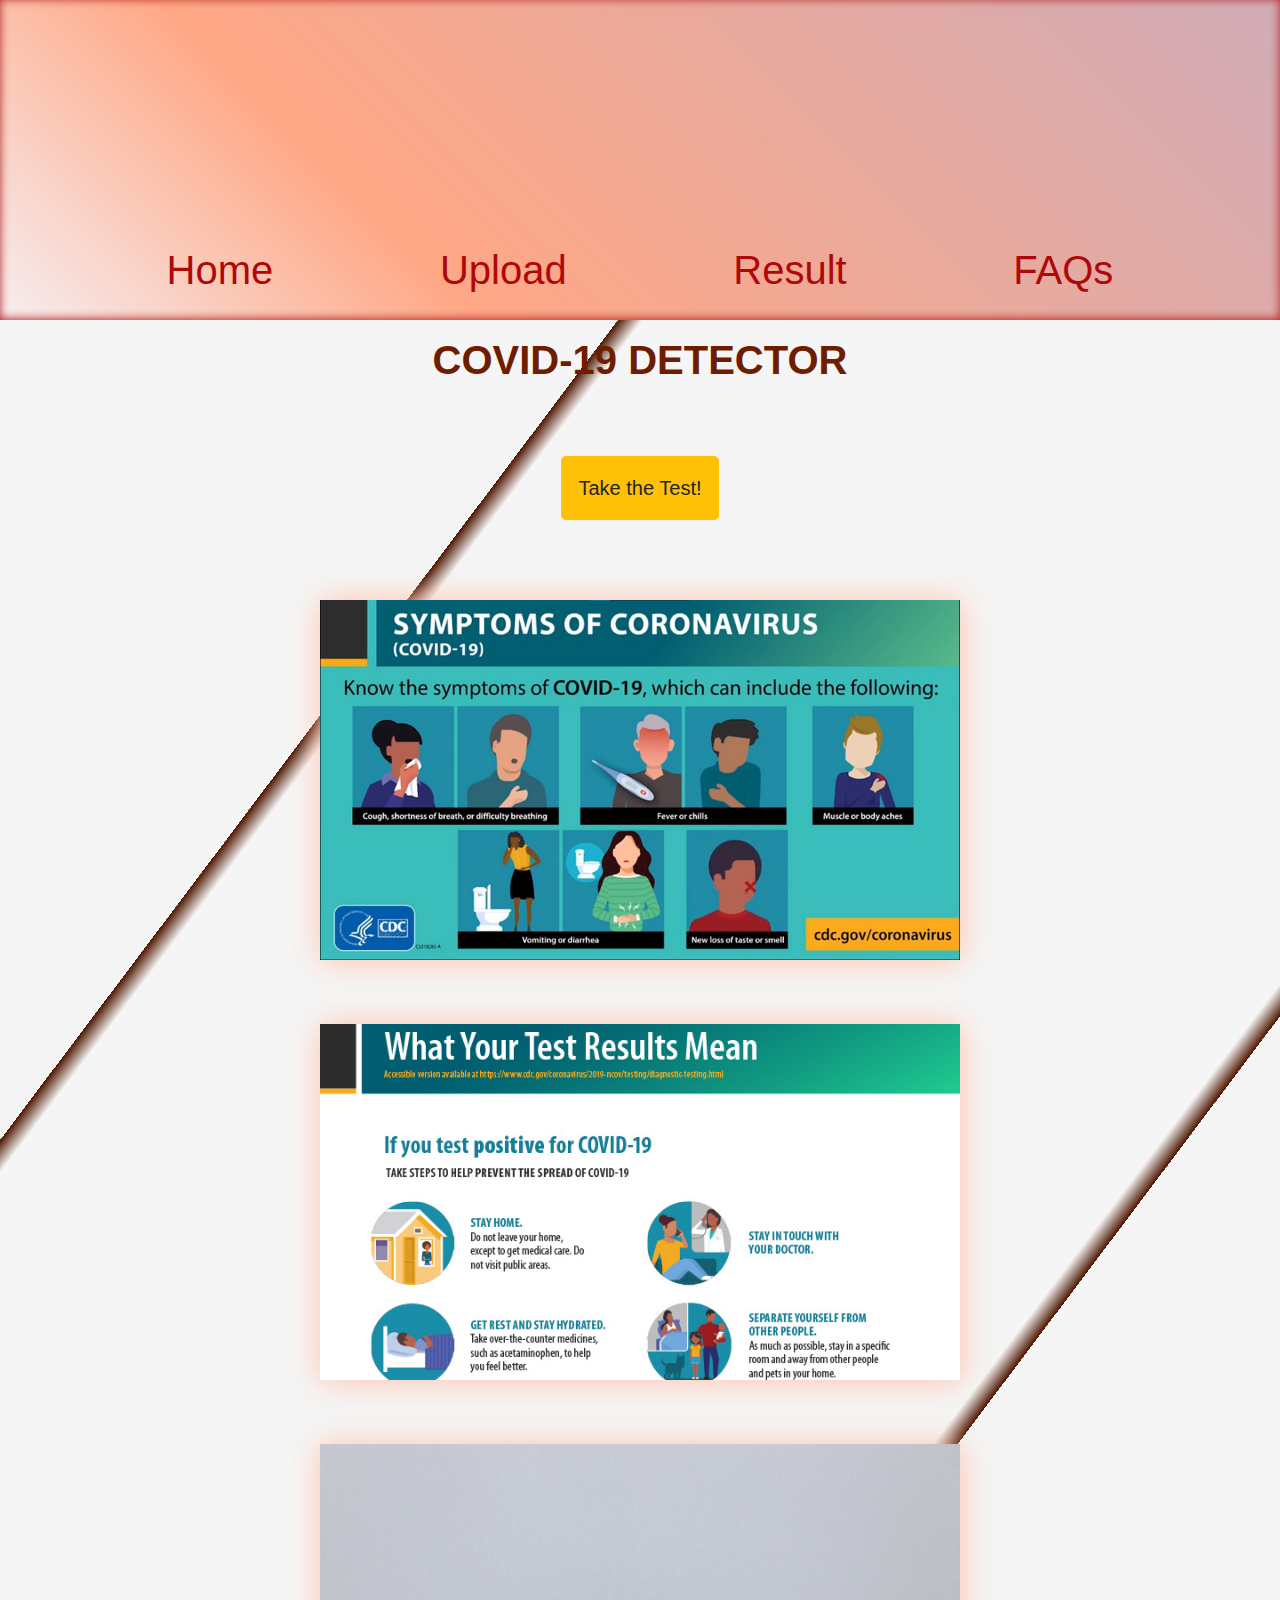
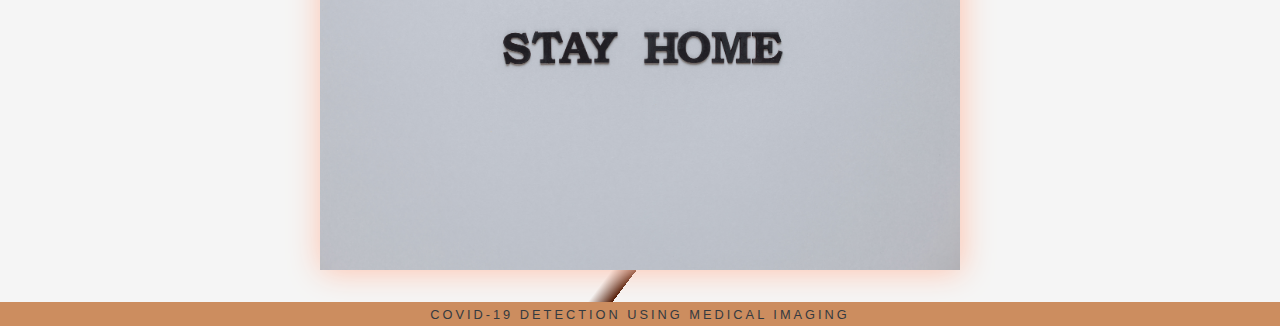
<file: flask app/index.html>
<!DOCTYPE html>
<html lang="en">

<head>
    <meta charset="UTF-8">
    <meta name="viewport" content="width=device-width, initial-scale=1.0">
    <meta http-equiv="X-UA-Compatible" content="ie=edge">
    <title>COVID-19 Detector</title>
    <link rel="manifest" href="assets/images/favicons/site.webmanifest">

    <link rel="stylesheet" href="assets/css/bootstrap.min.css">
    
    <link rel="stylesheet" href="assets/css/bootstrap-select.min.css">
    
    <link rel=" stylesheet" href="assets/css/index.css">
</head>

<body>

    <nav>
        <div class="headernew  text-dark">
            <a href='index.html'>Home</a>
            <a href="uploadpage.html">Upload</a>
            <a href="results.html">Result</a>
            <a href="info.html">FAQs</a>
        </div>
    </nav>
    <main>
        <div class="contain">
            <h1 class="text-center">
                COVID-19 DETECTOR
            </h1>
        </div>
        <div class="container">
            <div class="row">
                <div class="col-sm-12 text-center mt-5 mb-5">
                    <a class="btn btn-warning btn-lg p-3" href="uploadpage.html">Take the Test!</a>
                </div>
                <div class="col-sm-12 text-center">
                    <img src="assets/images/symptoms.png" class="homeimage" alt="symptoms">
                </div>           
                <div class="col-sm-12 text-center">
                    <img src="assets/images/ifpositive.jpg" class="homeimage" alt="If tested positive">
                </div>           
                <div class="col-sm-12 text-center">
                    <img src = "assets/images/Stay Home.jpg " class="homeimage" alt="Stay Home!">
    
                </div>
            </div>
        </div>
        
    </main>

    <footer class="text-center">
        <small class="text-dark ">COVID-19 DETECTION USING MEDICAL IMAGING</small>
    </footer>



    <script src="assets/js/jquery.min.js"></script>
    <script src="assets/js/bootstrap.bundle.min.js"></script>
</body>

</html>
</file>
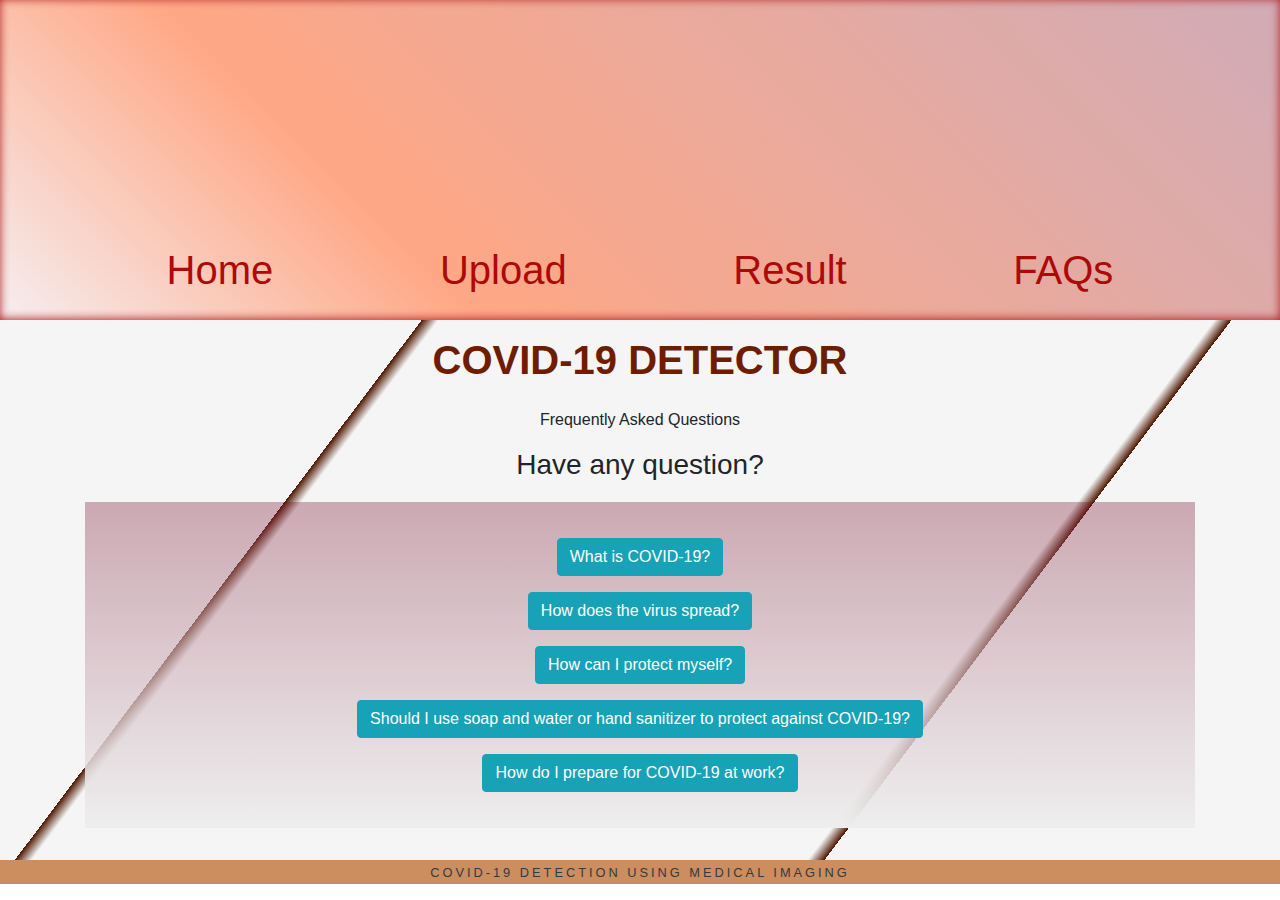
<file: flask app/info.html>
<!DOCTYPE html>
<html lang="en">

<head>
    <meta charset="UTF-8">
    <meta name="viewport" content="width=device-width, initial-scale=1.0">
    <meta http-equiv="X-UA-Compatible" content="ie=edge">
    <title>COVID-19 Detector</title>
    <link rel="manifest" href="assets/images/favicons/site.webmanifest">

    <link rel="stylesheet" href="assets/css/bootstrap.min.css">
    
    <link rel="stylesheet" href="assets/css/bootstrap-select.min.css">
    
    <link rel=" stylesheet" href="assets/css/index.css">
</head>

<body>

    <nav>
        <div class="headernew  text-dark">
            <a href='index.html'>Home</a>
            <a href="uploadpage.html">Upload</a>
            <a href="results.html">Result</a>
            <a href="info.html">FAQs</a>
        </div>
    </nav>
    <main >
        <div class="contain">
            <h1 class="text-center">
                COVID-19 DETECTOR
            </h1>
        </div>
        <div class="container">
            <div class="block-title text-center">
                <p>Frequently Asked Questions </p>
                <h3>Have any question?</h3>
            </div>
            <div class="container"  id ='question-div'>
                <div class="question">
                    <button class="btn btn-info" type="button" data-toggle="collapse" data-target="#collapse1" aria-expanded="false" aria-controls="collapseExample">
                        What is COVID-19?
                    </button>
                    <div class="collapse" id="collapse1">
                        <div class="card card-body">
                            COVID-19 is a new disease, caused by a novel (or new) coronavirus that has not previously been seen in humans. Because it is a new virus, scientists are learning more each day. Although most people who have COVID-19 have mild symptoms, COVID-19 can also cause severe illness and even death. Some groups, including older adults and people who have certain underlying medical conditions, are at increased risk of severe illness.                        </div>
                    </div>
                </div>
                <div class="question">
                    <button class="btn btn-info" type="button" data-toggle="collapse" data-target="#collapse2" aria-expanded="false" aria-controls="collapseExample">
                        How does the virus spread?
                    </button>
                    <div class="collapse" id="collapse2">
                        <div class="card card-body">
                            COVID-19 is thought to spread mainly through close contact from person to person, including between people who are physically near each other (within about 6 feet). People who are infected but do not show symptoms can also spread the virus to others. Cases of reinfection with COVID-19  have been reported but are rare. We are still learning about how the virus spreads and the severity of illness it causes.
                            <br />
                            <br />

                            COVID-19 spreads very easily from person to person. How easily a virus spreads from person to person can vary. The virus that causes COVID-19 appears to spread more efficiently than influenza but not as efficiently as measles, which is among the most contagious viruses known to affect people.
                        </div>
                    </div>
                </div>
                <div class="question">
                    <button class="btn btn-info" type="button" data-toggle="collapse" data-target="#collapse3" aria-expanded="false" aria-controls="collapseExample">
                        How can I protect myself?
                    </button>
                    <div class="collapse" id="collapse3">
                        <div class="card card-body">
                            We recommend that people wear masks in public settings, at events and gatherings, and anywhere they will be around other people. When you wear a mask, you protect others as well as yourself. Masks work best when everyone wears one. A mask is NOT a substitute for social distancing. Masks should still be worn in addition to staying at least 6 feet apart, especially when indoors around people who don’t live in your household.
                        </div>
                    </div>
                </div>
                <div class="question">
                    <button class="btn btn-info" type="button" data-toggle="collapse" data-target="#collapse4" aria-expanded="false" aria-controls="collapseExample">
                        Should I use soap and water or hand sanitizer to protect against COVID-19?
                    </button>
                    <div class="collapse" id="collapse4">
                        <div class="card card-body">
                            Handwashing is one of the best ways to protect yourself and your family from getting sick. Wash your hands often with soap and water for at least 20 seconds, especially after blowing your nose, coughing, or sneezing; going to the bathroom; and before eating or preparing food. If soap and water are not readily available, use an alcohol-based hand sanitizer with at least 60% alcohol.
                        </div>
                    </div>
                </div>
                <div class="question">
                    <button class="btn btn-info" type="button" data-toggle="collapse" data-target="#collapse5" aria-expanded="false" aria-controls="collapseExample">
                        How do I prepare for COVID-19 at work?
                    </button>
                    <div class="collapse" id="collapse5">
                        <div class="card card-body">
                            Plan for potential changes at your workplace. Talk to your employer about their emergency operations plan, including sick-leave policies and telework options. Learn how businesses and employers can plan for and respond to COVID-19.
                        </div>
                    </div>
                </div>
                
            </div>
        </div>
        
    </main>

    <footer class="text-center">
        <small class="text-dark ">COVID-19 DETECTION USING MEDICAL IMAGING</small>
    </footer>



    <script src="assets/js/jquery.min.js"></script>
    <script src="assets/js/bootstrap.bundle.min.js"></script>
</body>

</html>
</file>
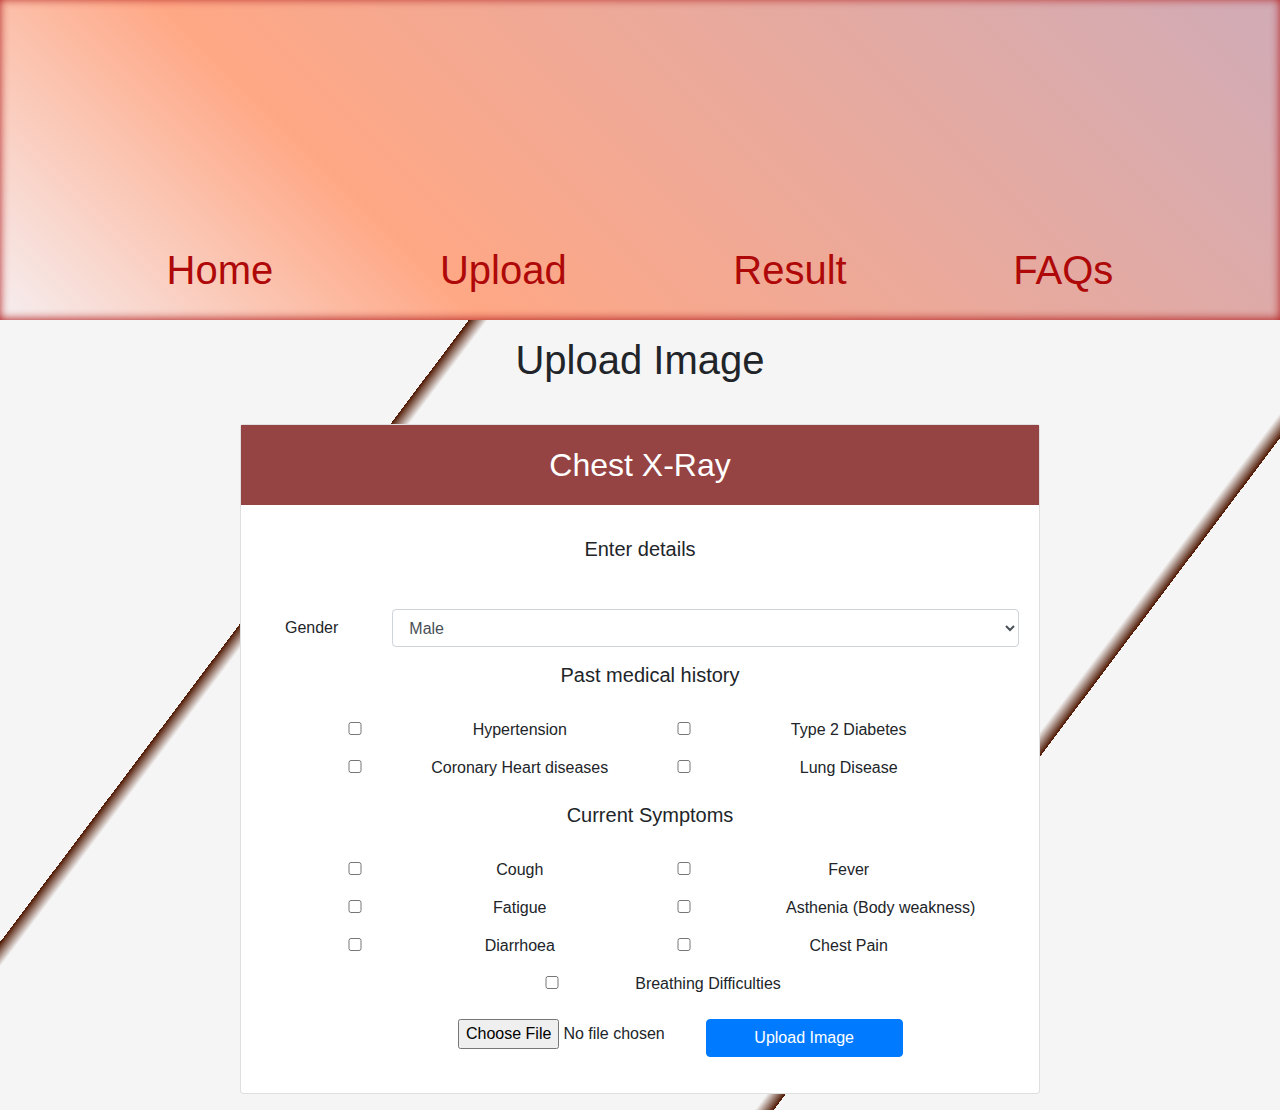
<file: flask app/uploadpage.html>
<!DOCTYPE html>
<html lang="en">
<head>
    <meta charset="UTF-8">
    <meta name="viewport" content="width=device-width, initial-scale=1.0">
    <title>COVID-19 Detector</title>
    <link rel="stylesheet" href="assets/css/uploadpage.css">
    <link rel="stylesheet" href="assets/css/bootstrap.min.css">
</head>
<body>
    <nav>
        <div class="headernew  text-dark">
            <a href='index.html'>Home</a>
            <a href="uploadpage.html">Upload</a>
            <a href="results.html">Result</a>
            <a href="info.html">FAQs</a>
        </div>
    </nav>
    <main>
        <div class="contain">
            <h1>Upload Image</h1>
        </div>
        <div class="contain">
            <div class="card">
                <div class="card-title text-center p-3  text-white" style="background-color: rgb(150, 67, 67);">Chest X-Ray</div>
                <div class= "card-body">
                    <div class="text-center">
                        <h5 class="title">
                            Enter details
                        </h5>
                        <form action = "/uploaded_chest" method = "post" enctype="multipart/form-data">  
                        
                            <div class="form-group row text-center mt-5">
                                <label for="gender" class="col-sm-2 col-form-label">Gender</label>
                                <div class="col-sm-10"> 
                                    <select name="gender" class="form-control" id ="gender">
                                        <option value="M" selected>Male</option>
                                        <option value="F">Female</option>
                                    </select>
                                </div> 
                                
                            </div>

                            <div class="form-group form-check row">
                                <h5 class="col-sm-12 mb-4 ">Past medical history</h5>
                                <input type="checkbox" name="pastCheck" class="form-check-inpu col-sm-1" id="pastCheck1" value="pastCheck1">
                                <label class="form-check-label col-form-label col-sm-4 text-center" for="pastCheck1">Hypertension</label>
                                <input type="checkbox" name="pastCheck" class="form-check-inpu col-sm-1" id="pastCheck2" value="pastCheck2">
                                <label class="form-check-label col-form-label col-sm-4 text-center" for="pastCheck2">Type 2 Diabetes</label>
                                <div class="col-sm-1"></div>
                                <input type="checkbox" name="pastCheck" class="form-check-inpu col-sm-1" id="pastCheck3" value="pastCheck3">
                                <label class="form-check-label col-form-label col-sm-4 text-center" for="pastCheck3">Coronary Heart diseases</label>
                                <input type="checkbox" name="pastCheck" class="form-check-inpu col-sm-1" id="pastCheck4" value="pastCheck4">
                                <label class="form-check-label col-form-label col-sm-4 text-center" for="pastCheck4">Lung Disease</label>
                            </div>
                            <div class="form-group form-check row"> 
                                <h5 class="col-sm-12 mb-4 mt-10">Current Symptoms</h5>
                                <input type="checkbox"  name="presentCheck" class="form-check-inpu col-sm-1" id="presentCheck1" value="presentCheck1">
                                <label class="form-check-label col-form-label col-sm-4 text-center" for="presentCheck1">Cough</label>
                                <input type="checkbox" name="presentCheck"  class="form-check-inpu col-sm-1" id="presentCheck2" value="presentCheck2">
                                <label class="form-check-label col-form-label col-sm-4 text-center" for="presentCheck2">Fever</label>
                                <input type="checkbox"  name="presentCheck" class="form-check-inpu col-sm-2" id="presentCheck3" value="presentCheck3">
                                <label class="form-check-label col-form-label col-sm-3 text-center" for="presentCheck3">Fatigue</label>
                                <input type="checkbox"  name="presentCheck" class="form-check-inpu col-sm-2" id="presentCheck4" value="presentCheck4">
                                <label class="form-check-label col-form-label col-sm-4 text-center" for="presentCheck4">Asthenia (Body weakness)</label>
                                <input type="checkbox"  name="presentCheck" class="form-check-inpu col-sm-1" id="presentCheck5" value="presentCheck5">
                                <label class="form-check-label col-form-label col-sm-4 text-center" for="presentCheck5">Diarrhoea</label>
                                <input type="checkbox"  name="presentCheck" class="form-check-inpu col-sm-1" id="presentCheck6" value="presentCheck6">
                                <label class="form-check-label col-form-label col-sm-4 text-center" for="presentCheck6">Chest Pain</label>
                                <input type="checkbox"  name="presentCheck" class="form-check-inpu col-sm-2" id="presentCheck7" value="presentCheck7">
                                <label class="form-check-label col-form-label col-sm-3 text-left" for="presentCheck7">Breathing Difficulties</label>
                                
                            </div>

                            <div class="form-group row text-center">

                                <input type="file" name="file" id="file-upload_1" class="col-md-4 offset-md-3 offset-sm-1 text-center" onchange="showname()"/>  
                                <input type = "submit" value="Upload Image" class="btn btn-primary col-sm-3">

                            </div>
                        </form>
                    </div>
                </div>
            </div>
        </div>
    </main>
</body>
<script type="text/javascript">
        
function nameit () {
  var name_1 = document.getElementById('file-upload_1'); 
  document.getElementById('label_1').innerHTML = name_1.files.item(0).name; 
};

</script>
<script src="assets/js/bootstrap.bundle.min.js"></script>

</html>
</file>
<file: flask app/assets/css/index.css>
*{
    margin: 0;
    padding: 0;
}

.headernew
{
    display: flex; 
    justify-content: space-evenly;
    flex-direction: row;
    background:linear-gradient(45deg, #72012311 0%, #ff48007a 30% , #72012354 100%);
     /* #720122; */
    height: 20rem;
    box-shadow: inset 0px -1px 10px  firebrick;
}
main h1{
    font-weight: 650;
    color: rgb(110, 29, 0);
}
.headernew a{
    margin-top: 15rem;
    color: rgb(175, 8, 8);
    font-size: 2.5rem;
}
.headernew a:hover{
    color: rgb(175, 8, 8);
}
main{
    background: linear-gradient(127deg, whitesmoke 25%, #4e1600 25%, whitesmoke 26%, whitesmoke 72% , #4e1600 73%, whitesmoke 73%);
    min-height: 60vh;
}
.contain{
    display: flex;
    justify-content: center;
    padding: 1rem;

}

.homeimage{
    width: 50vw;
    margin: 2rem auto;
    transition: all 1s;
    box-shadow: 1px 1px 30px rgb(255, 193, 170);

}

.homeimage:hover{
    /* transform: matrix(2,0,0,2,0,20px); */
    transform: scale(1.1);
}

footer{
    background: rgb(204, 141, 95);
    letter-spacing: 3px;
    font-weight: 150;
}

#question-div{
    background: linear-gradient( #72012350,rgb(238, 238, 238, 1));
    margin: 20px auto;
    text-align: center;
    padding: 20px;
}

#question-div .question{
    margin: 1rem auto;
}
</file>
<file: flask app/assets/css/uploadpage.css>
*{
    margin: 0;
    padding: 0;
}

.headernew
{
    display: flex; 
    justify-content: space-evenly;
    flex-direction: row;
    background:linear-gradient(45deg, #72012311 0%, #ff48007a 30% , #72012354 100%);
     /* #720122; */
    height: 20rem;
    box-shadow: inset 0px -1px 10px  firebrick;
}
.headernew a{
    margin-top: 15rem;
    color: rgb(175, 8, 8);
    font-size: 2.5rem;
}
.headernew a:hover{
    color: rgb(175, 8, 8);
}
main{
    background: linear-gradient(127deg, whitesmoke 25%, #4e1600 25%, whitesmoke 26%, whitesmoke 72% , #4e1600 73%, whitesmoke 73%);
}
.contain{
    display: flex;
    justify-content: center;
    padding: 1rem;

}
.card{

    /* padding:3rem; */
    border: 3px solid brown;
    width: 50rem;
    min-height: 15rem;
}

.card-title{
    /* background-color: rgb(223, 98, 98); */
    padding: 0.7rem;
    font-size: 2rem;
    font-weight: 350;
}
.bt{
    background-color: chartreuse;
    color: rgb(20, 50, 0);
    padding: 0.75rem 0.5rem;
    border: 1px solid lightgreen;
    border-radius: 5px;
}
</file>
